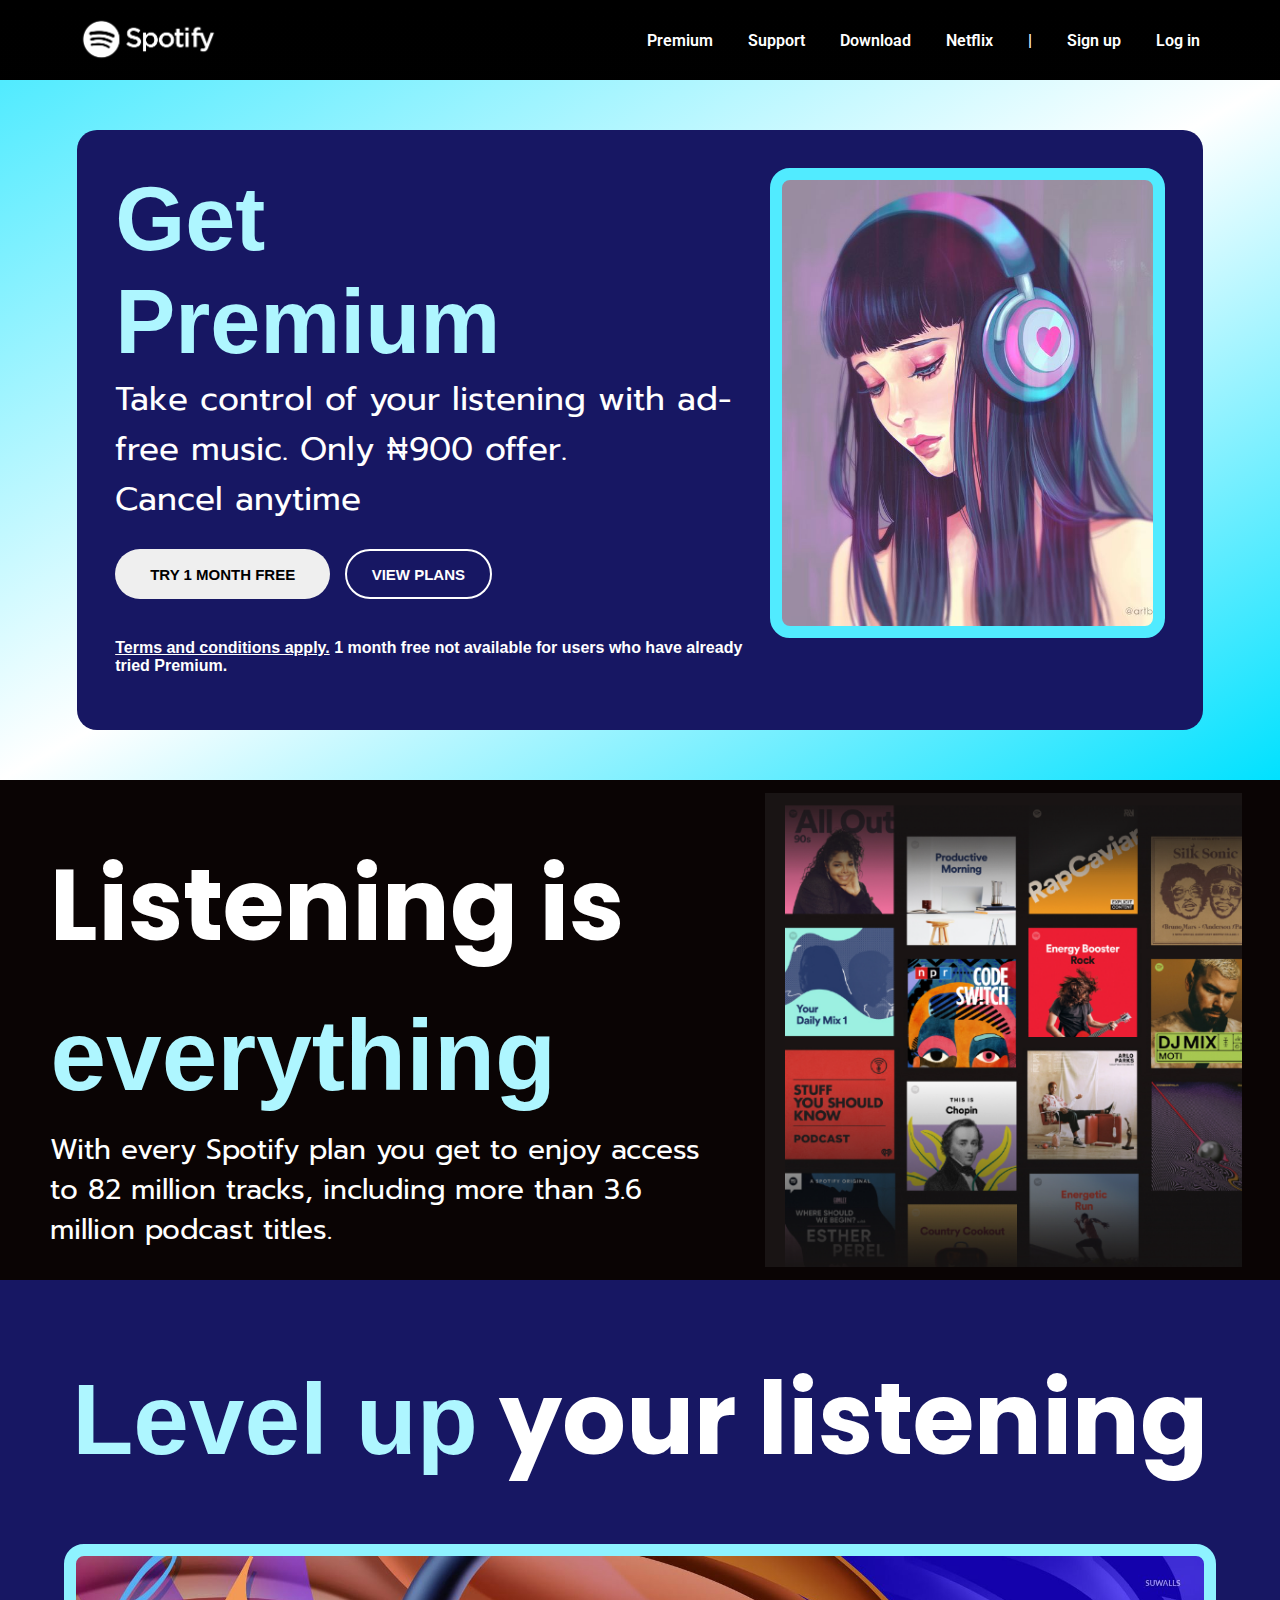
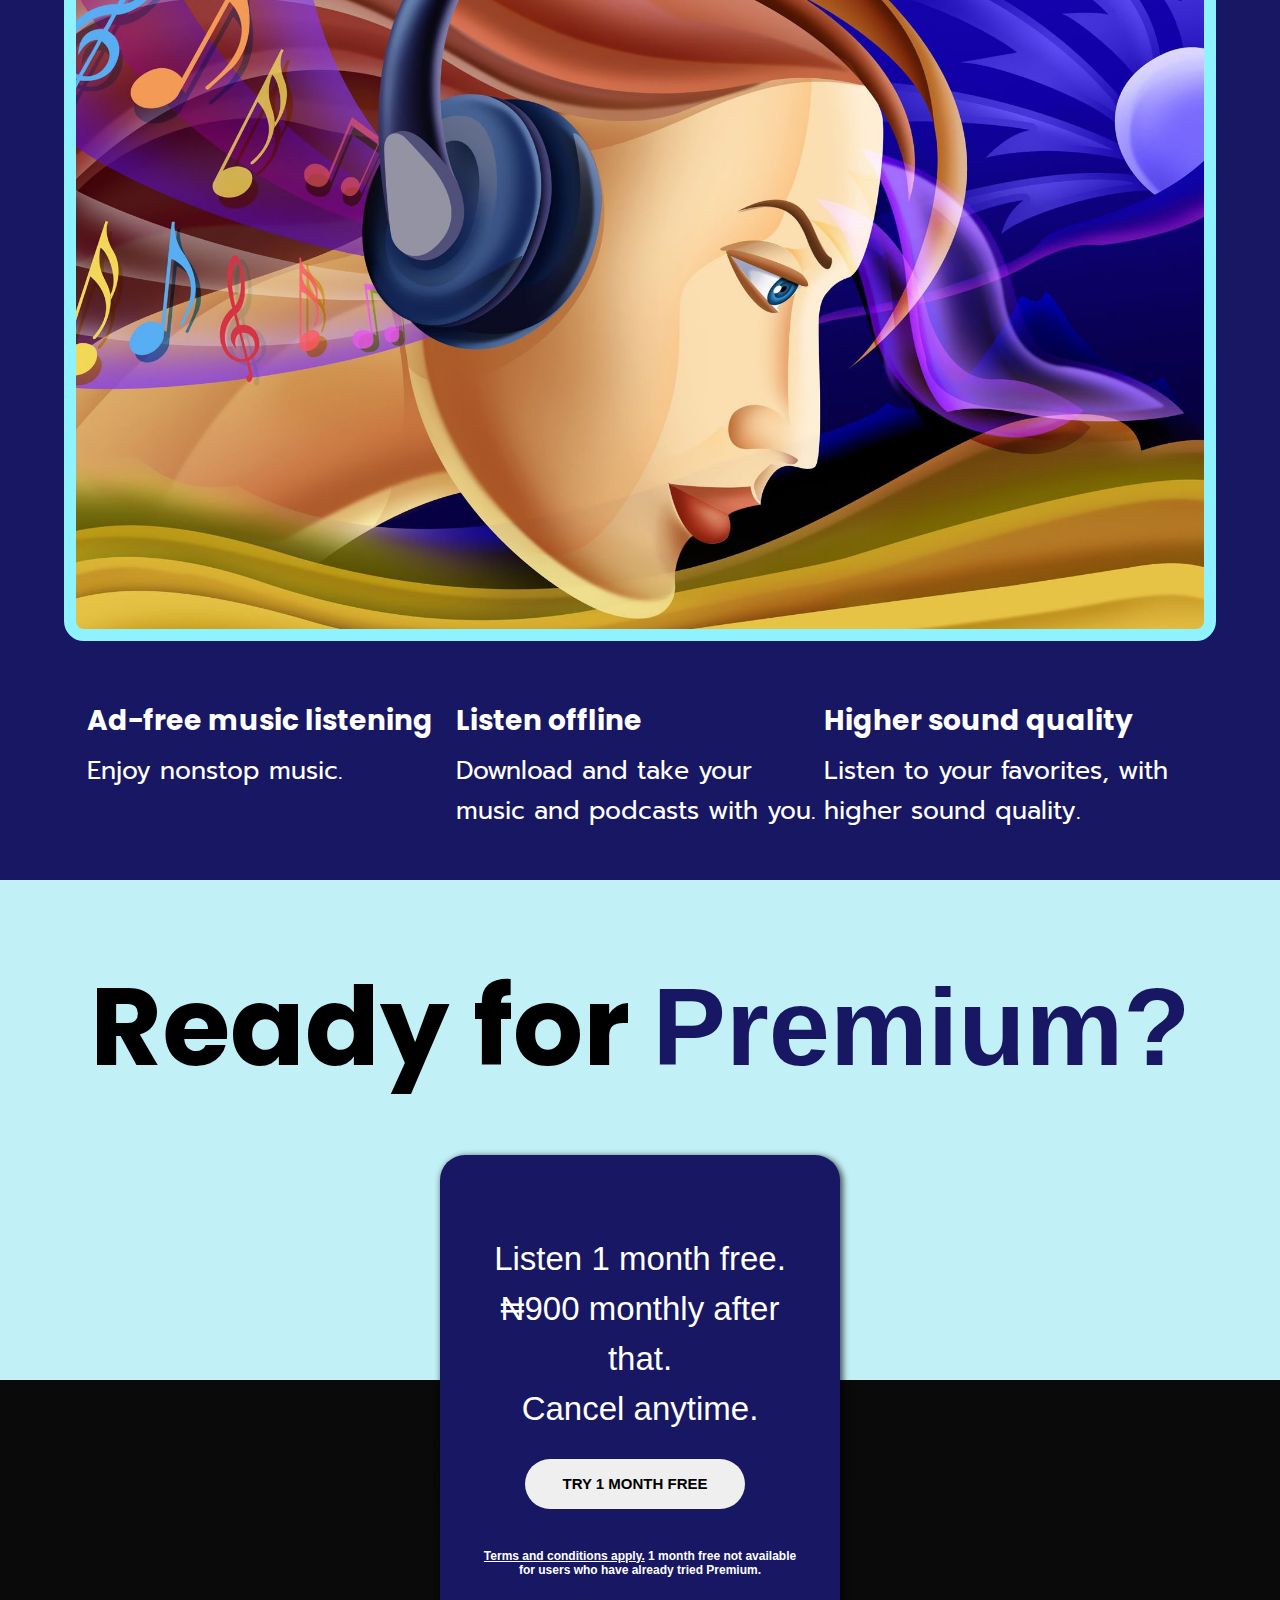
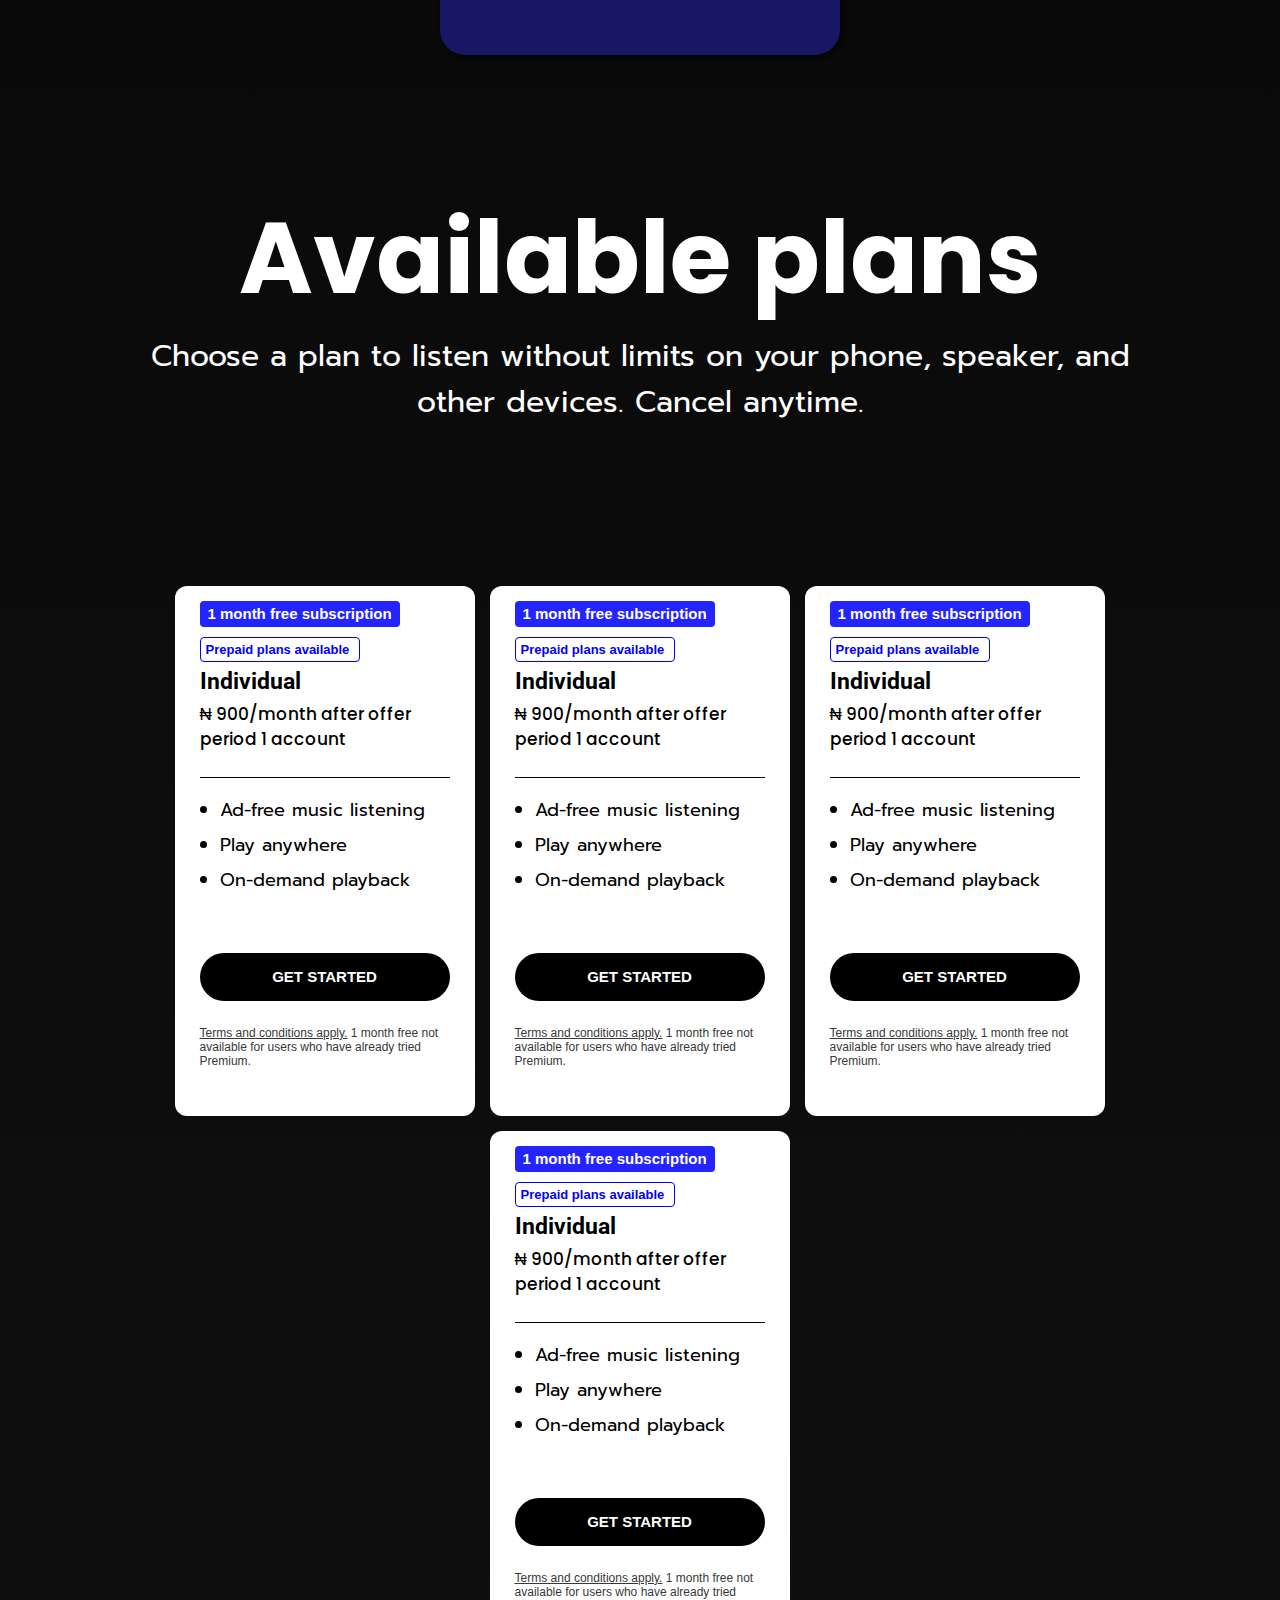
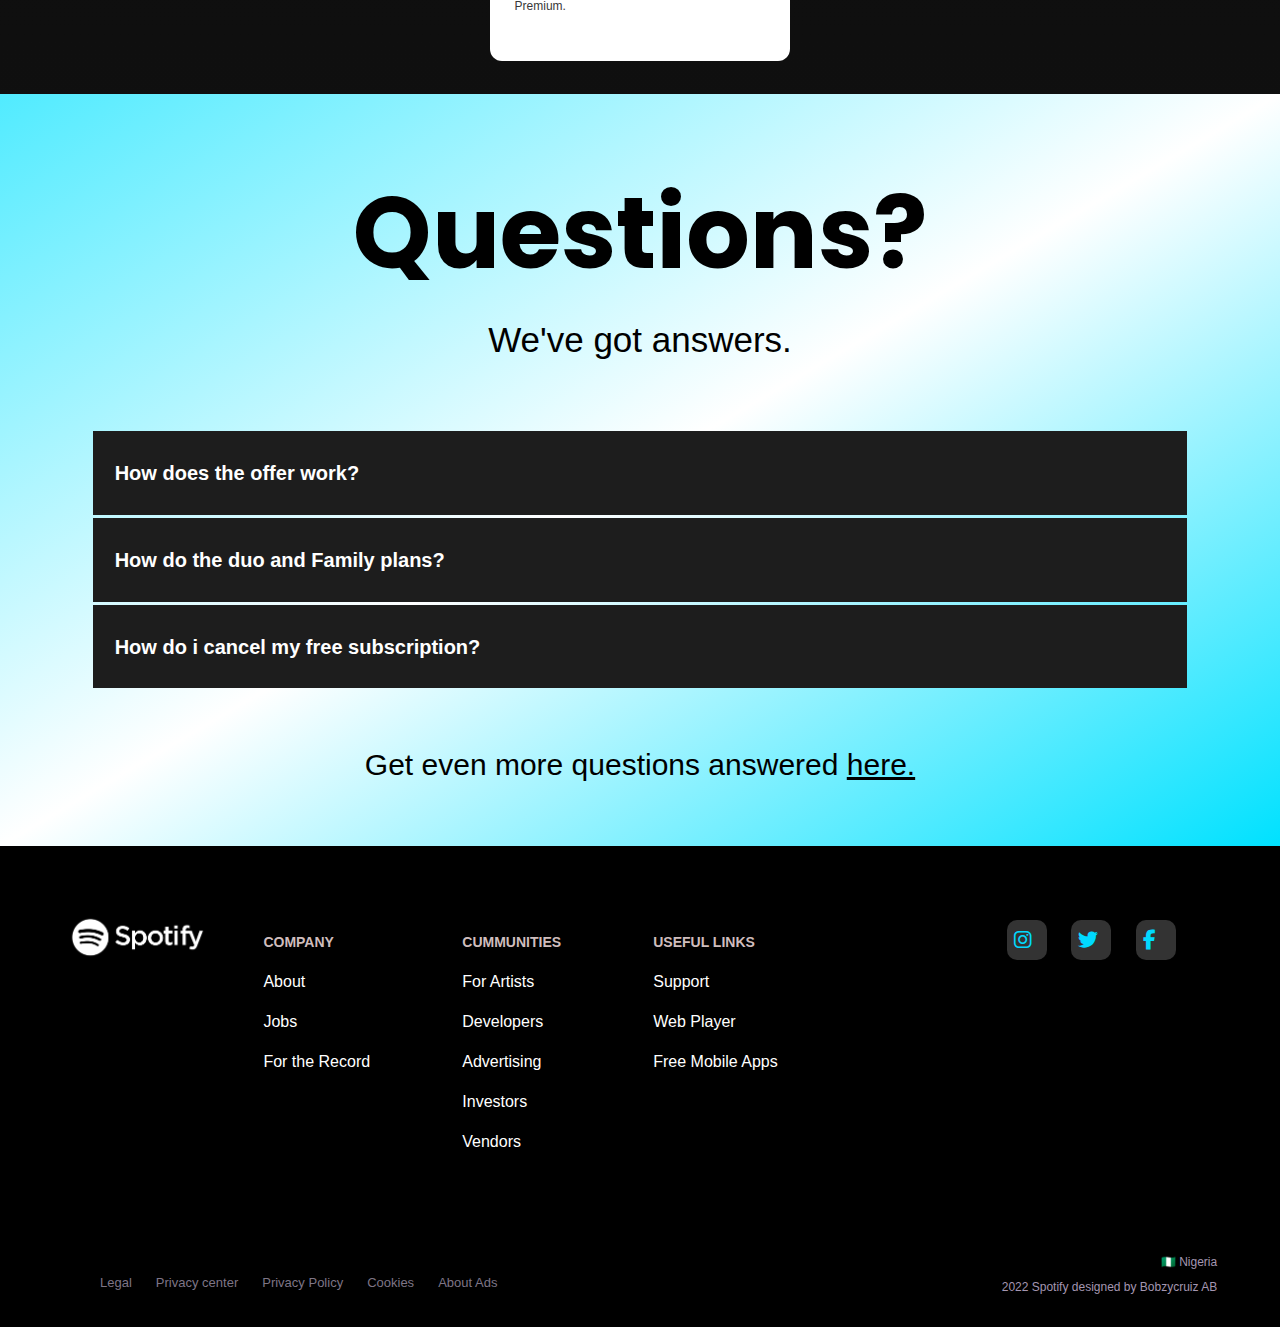
<file: index.html>
<!DOCTYPE html>
<html lang="en">
<head>
    <link rel="stylesheet" href="css/style.css">
    <link rel="preconnect" href="https://fonts.gstatic.com" crossorigin>
    <link href="https://fonts.googleapis.com/css2?family=Prompt:wght@200;300;400;500&display=swap" rel="stylesheet">
    <link href="https://fonts.googleapis.com/css2?family=Roboto:wght@300;400;500;700&display=swap" rel="stylesheet">
    <link href="https://fonts.googleapis.com/css2?family=Inter+Tight:ital,wght@0,300;0,400;0,500;0,600;0,700;0,800;1,400&display=swap" rel="stylesheet">
    <link href="https://fonts.googleapis.com/css2?family=Poppins:ital,wght@0,200;0,500;0,600;1,300;1,400&display=swap" rel="stylesheet">
    <link
    rel="stylesheet"
    href="https://cdnjs.cloudflare.com/ajax/libs/font-awesome/6.2.0/css/all.min.css"
  />
    <meta charset="UTF-8">
    <meta http-equiv="X-UA-Compatible" content="IE=edge">
    <meta name="viewport" content="width=device-width, initial-scale=1.0">
    <title>spotify</title>
</head>
<body>
    <div class="wrapper">
    <nav>
        <h1>Sportify</h1>
        <input type="checkbox" id="show-menu" />
        <label for="show-menu" class="menu-icon"
          ><i class="fas fa-bars"></i
        ></label>
        <div class="content">
    <ul class="links">
        <li><a href="index.html">Premium</a></li>
        <li><a href="#">Support</a></li>
        <li><a href="#">Download</a></li>
        <li><a href="index2.html">Netflix</a></li>
        <li><a href="#">|</a></li>
        <li><a href="#" class="specli">Sign up</a></li>
        <li><a href="html/login.html" class="specli">Log in</a></li>
    </ul>
</div>
    </nav>
    </div>
    <div class="section">
        <div class="section_box">
        <div class="section_box_1">
            <h1>Get Premium</h1>
            <p class="paratext_1">Take control of your listening with ad-free music. Only ₦900 offer.</p>
            <p class="paratext_1">Cancel anytime</p>  
            <button class="try1"><a href="#">TRY 1 MONTH FREE</a></button>      
            <button class="plans"><a href="#">VIEW PLANS</a></button> 
            <p class="box-foot"><span class="underline">Terms and conditions apply.</span> 1 month free not available for users who have already tried Premium.</p>   
    </div>
    <div class="section_box_2"></div>
    </div>
    </div>
    <div class="section_2">
        <div class="box_1">
        <h1>Listening is <span>everything</span></h1>
        <p> With every Spotify plan you get to enjoy access to 82 million tracks, including more than 3.6 million podcast titles.</p>
    </div>
    <div class="box_2">

    </div>
    </div>
    <div class="section_3">
    <h1><span>Level up</span> your listening</h1>
    <div class="sec_3_box">

    </div>
    <div class="foot_section">

        <div class="flex_container">
        <h2 class="header">Ad-free music listening</h2>
        <p class="paratext">Enjoy nonstop music.</p>
    </div>

    <div class="flex_container">
        <h2 class="header">Listen offline</h2>
        <p class="paratext">Download and take your music and podcasts with you.</p>
    </div>

    <div class="flex_container">
    <h2 class="header">Higher sound quality</h2>
    <p class="paratext">Listen to your favorites, with higher sound quality.</p>
</div>
    </div>
</div>
<div class="section_4">
    <div class="sec_4a"><h1>Ready for <span>Premium?</span></h1></div>
    <div class="centered_box">
        <p class="paratext">Listen 1 month free. ₦900 monthly after that. <br>Cancel anytime.</p>
        <button class="try1"><a href="#">TRY 1 MONTH FREE</a></button>
        <p class="box-foot"><span class="underline">Terms and conditions apply.</span> 1 month free not available for users who have already tried Premium.</p>   
    </div>
</div>

<div class="section_5">
    <div class="mid_content">
    <h1>Available plans</h1>
    <p>Choose a plan to listen without limits on your phone, speaker, and other devices. Cancel anytime.</p>
</div>
</div>
<div class="flexcontainers">
    <div class="container">
        <h2 class="header">1 month free subscription</h2>
        <h3 class="header2">Prepaid plans available</h3>
        <h1 class="title">Individual</h1>
        <p class="paratext"> ₦ 900/month after offer period 1 account</p>
        <ul class="description">
            <li>Ad-free music listening</li>
            <li>Play anywhere</li>
            <li>On-demand playback</li>
        </ul>
        <button class="get_started">
            <a href="#">GET STARTED</a>
        </button>
        <p class="box-foot"><span class="underline">Terms and conditions apply.</span> 1 month free not available for users who have already tried Premium.</p>
    </div>

    <div class="container">
        <h2 class="header">1 month free subscription</h2>
        <h3 class="header2">Prepaid plans available</h3>
        <h1 class="title">Individual</h1>
        <p class="paratext"> ₦ 900/month after offer period 1 account</p>
        <ul class="description">
            <li>Ad-free music listening</li>
            <li>Play anywhere</li>
            <li>On-demand playback</li>
        </ul>
        <button class="get_started">
            <a href="#">GET STARTED</a>
        </button>
        <p class="box-foot"><span class="underline">Terms and conditions apply.</span> 1 month free not available for users who have already tried Premium.</p>
    </div>

    <div class="container">
        <h2 class="header">1 month free subscription</h2>
        <h3 class="header2">Prepaid plans available</h3>
        <h1 class="title">Individual</h1>
        <p class="paratext"> ₦ 900/month after offer period 1 account</p>
        <ul class="description">
            <li>Ad-free music listening</li>
            <li>Play anywhere</li>
            <li>On-demand playback</li>
        </ul>
        <button class="get_started">
            <a href="#">GET STARTED</a>
        </button>
        <p class="box-foot"><span class="underline">Terms and conditions apply.</span> 1 month free not available for users who have already tried Premium.</p>
    </div>

    <div class="container">
        <h2 class="header">1 month free subscription</h2>
        <h3 class="header2">Prepaid plans available</h3>
        <h1 class="title">Individual</h1>
        <p class="paratext"> ₦ 900/month after offer period 1 account</p>
        <ul class="description">
            <li>Ad-free music listening</li>
            <li>Play anywhere</li>
            <li>On-demand playback</li>
        </ul>
        <button class="get_started">
            <a href="#">GET STARTED</a>
        </button>
        <p class="box-foot"><span class="underline">Terms and conditions apply.</span> 1 month free not available for users who have already tried Premium.</p>
    </div>
</div>

<div class="qsec">
    <h1>Questions?</h1>
    <p class="paratext">We've got answers.</p>
    <div class="dropdown_foot_section">
        <ul>
            <li>How does the offer work?</li>
            <li>How do the duo and Family plans?</li>
            <li>How do i cancel my free subscription?</li>
        </ul>
        <p class="foot_text">Get even more questions answered <span><a href="#">here.</a></span></p>
    </div>
</div>
<div class="outro">
    <h1>Sportify</h1>

    <ul>
        <li class="subtitle">COMPANY</li>
        <li>About</li>
        <li>Jobs</li>
        <li>For the Record</li>
    </ul>

    <ul>
        <li class="subtitle">CUMMUNITIES</li>
        <li>For Artists</li>
        <li>Developers</li>
        <li>Advertising</li>
        <li>Investors</li>
        <li>Vendors</li>
    </ul>

    <ul>
        <li class="subtitle">USEFUL LINKS</li>
        <li>Support</li>
        <li>Web Player</li>
        <li>Free Mobile Apps</li>
    </ul>
    <div class="icons">
        <a href="#" class="btn"> <i class="fab fa-instagram"></i></a>
        <a href="#" class="btn"><i class="fab fa-twitter"></i></a>
        <a href="#" class="btn"><i class="fab fa-facebook-f"></i></a>
    </div>
</div>
<div class="footer">
    <ul>
        <li>Legal</li>
        <li>Privacy center</li>
        <li>Privacy Policy</li>
        <li>Cookies</li>
        <li>About Ads</li>
    </ul>

    <div class="left_footer">
        <p>🇳🇬️ Nigeria</p>
        <p>2022 Spotify designed by Bobzycruiz AB</p>
    </div>
</div>
</body>
</html>
</file>
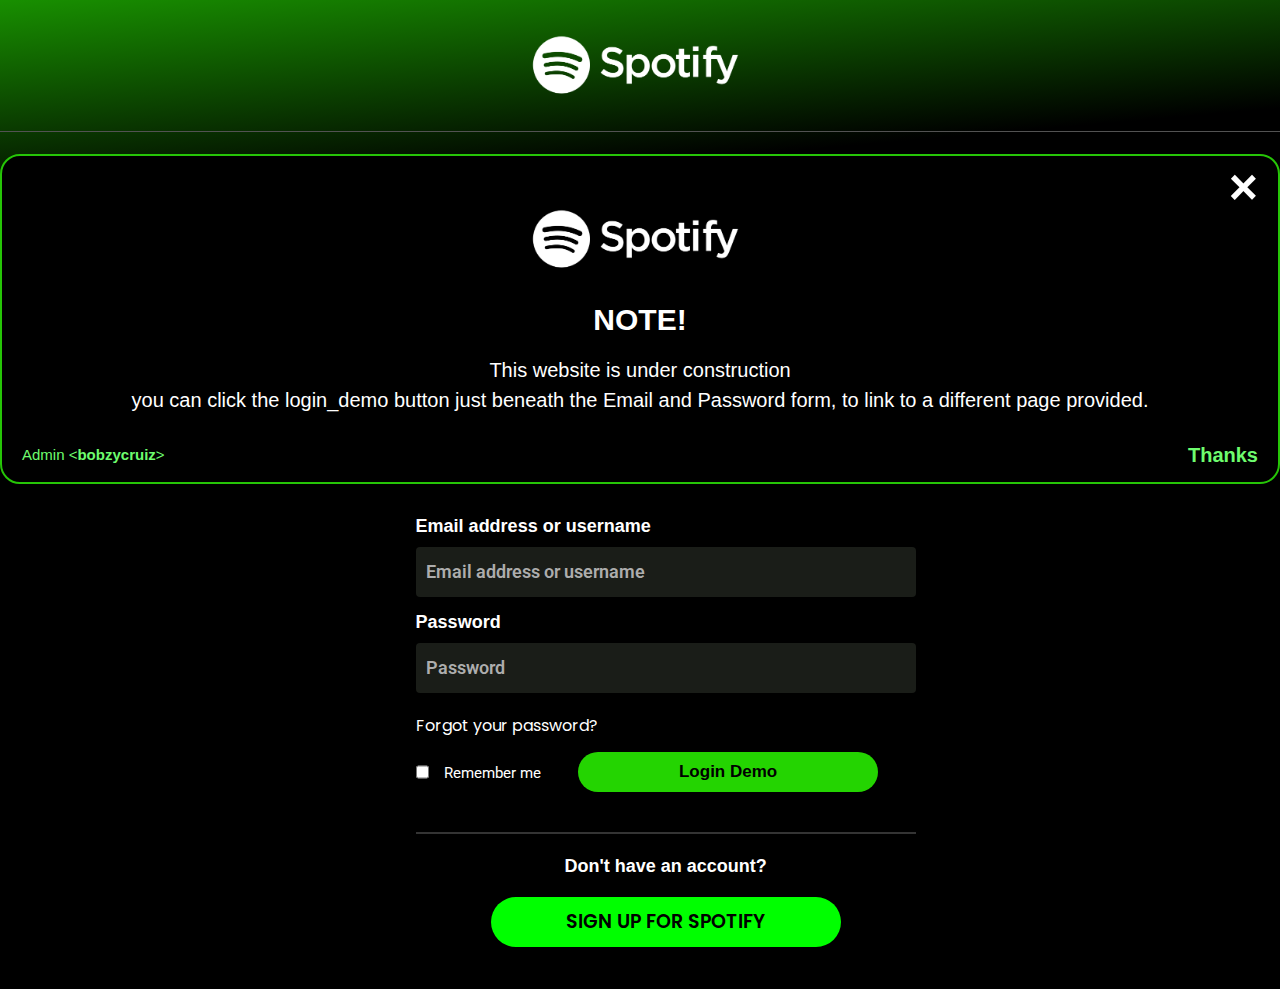
<file: html/login.html>
<!DOCTYPE html>
<html lang="en">
<head>
    <link rel="stylesheet" href="../css/login.css">
    <link
    rel="stylesheet"
    href="https://cdnjs.cloudflare.com/ajax/libs/font-awesome/6.2.0/css/all.min.css"
  />
    <link href="https://fonts.googleapis.com/css2?family=Prompt:wght@200;300;400;500&display=swap" rel="stylesheet">
    <link href="https://fonts.googleapis.com/css2?family=Roboto:wght@300;400;500;700&display=swap" rel="stylesheet">
    <link href="https://fonts.googleapis.com/css2?family=Poppins:ital,wght@0,200;0,500;0,600;1,300;1,400&display=swap" rel="stylesheet">
    <meta charset="UTF-8">
    <meta http-equiv="X-UA-Compatible" content="IE=edge">
    <meta name="viewport" content="width=device-width, initial-scale=1.0">
    <title>Spotify login</title>
</head>
<body>
    <div class="alert">
        <span class="closebtn" onclick="this.parentElement.style.display='none';">&times;</span>
        <h1>Note</h1>
        <h2>NOTE!</h2>
        <p>This website is under construction <br>you can click the login_demo button just beneath the Email and Password form, to link to a different page provided.</p>
        <p class="thanks">Thanks</p>
        <p class="admin">Admin &#60;<span>bobzycruiz</span>&gt; </p>
    </div>

    <div class="header">
    <h1>Spotify</h1>
</div>
<div class="login_section">
    <h4>To continue, log in to Spotify.</h4>
    <button class="fb">
        <a href="#"><i class="fab fa-facebook-f"> </i>CONTINUE WITH FACEBOOK</a>
    </button>

    <button class="insta">
        <a href="#"><i class="fab fa-instagram"></i> CONTINUE WITH INSTAGRAM</a>
    </button>

    <button class="git">
        <a href="#"><i class="fab fa-github"></i> CONTINUE WITH GITHUB</a>
    </button>

    <h4 class="or">OR</h4>
</div>

<div class="details">
    <form action="">
        <h4>Email address or username</h4>
        <input type="text" id="email" placeholder="Email address or username" />
        </form>

    <form action="">
        <h4>Password</h4>
        <input type="text" id="email" placeholder="Password" />
        </form>

        <p class="forgot_pass">Forgot your password?</p>  

    <div class="form_foot">
        <input type="checkbox" id="remember">
        <label for="remember"><p>Remember me</p></label>
        <button><a href="app_play.html">Login Demo</a></button>
    </div>
    <div class="sign_up">
        <h4>Don't have an account?</h4>
        <button><a href="#">SIGN UP FOR SPOTIFY</a></button>
    </div>
</div>


    
</body>
</html>
</file>
<file: css/style.css>
/*font-family: 'Inter Tight', sans-serif;
font-family: 'Roboto', sans-serif;
font-family: 'Poppins', sans-serif;
font-family: 'Prompt', sans-serif;*/
*{
    padding: 0;
    margin: 0;
    box-sizing: border-box;
    font-family: 'Source Sans Pro', sans-serif;
}
body{
    background:linear-gradient(to bottom, rgb(0,0,0), rgb(19, 19, 19));
    overflow-y: auto;
    color: white;
    position: relative;
}
a{
    text-decoration: none;
}
nav{
    /* padding-top:20px; */
    height: 80px;
    max-width: calc(100% - 150px);
    margin: 0 auto;
    display:flex;
    justify-content: space-between;
    align-items: center;
   /* border: 1px solid white; */
}

nav h1{
    font-size: 50px;
    color: white;
    background: url(../images/sportifyimg.png);
    background-size: cover;
    background-position: center;
    height: 42pt;
    width: 115pt;
    text-indent: -9999px;
}

nav .links{
    display: flex;
}
nav ul li{
    list-style: none;
    margin-right: 5px;
}
nav ul li a{
    font-size: 16px;
    color: white;
    font-family:sans-serif;
    margin-left: 30px;
    font-weight: 600;
    font-family: 'Roboto', sans-serif;
}
nav ul li a:hover {
    transition: all 300ms ease-in-out;
    color: rgb(1, 177, 1);
}

nav input[type="checkbox"] {
    display: none;
}
nav label{
    display: none;
}
.section{
    height: 700px;
    max-width:100% ;
    background:linear-gradient(to bottom right, rgb(81, 235, 255), rgb(255,255,255), rgb(0, 225, 255));
    display: flex;
}
.section_box{
    position: relative;
    height: 600px;
    width: 88%;
    background-color: rgb(23, 23, 99);
    margin: auto;
    padding: 3%;
    align-self: center;
    border-radius:20px;
    display: flex;
}
.section_box_1 h1{
    font-size: 90px;
    width: 60%;
    color: rgb(174, 246, 255);
}

.section_box_1 p.paratext_1{
    font-family: 'Prompt' , sans-serif;
    font-size: 33px;
    line-height: 50px;
}
.section_box_1 button{
    align-content: center;
    margin-top: 25px;
    margin-right: 10px;
    display:inline;
    height: 50px;
    border-radius: 100px;
    outline: none;
}
.section_box_1 button:hover{
    transform: scale(1.05);
}
.section_box_1 button.plans:hover{
    background:rgb(18, 18, 78);
}
.section_box_1 button a{
    font-size: 15px;
    font-weight: 600;
    color: black;
}
.section_box_1 button.try1{
    border: none;
    padding:0 35px;
}
.section_box_1 button.plans{
    border: 2px solid white;
    padding:0 25px;
    background: rgb(23, 23, 99);
}
.section_box_1 button.plans a{
    color: white;
}
.section_box_1 p.box-foot{
    font-weight: 600;
    margin-top: 40px;
}
span.underline{
    text-decoration: underline;
}


.section_box_2{
    height: 470px;
    width: 60%;
    background: url(../images/box1.jpg);
    background-size: cover;
    border: 12px solid rgb(81, 235, 255);
    border-radius: 20px;
}
.section_2{
    position: relative;
    height: 500px;
    width: 100%;
    padding: 1%;
    background-color: rgb(10, 4, 4);

    display: flex;
}
.box_1{
    width: 60%;
    padding: 3%;
}
.box_1 h1{
    font-size: 100px;
    font-family: 'Poppins', sans-serif;
}
.box_1 p{
    font-size: 28px;
    line-height: 40px;
    font-family: 'Prompt', sans-serif;
}
.box_1 h1 span{
    color: rgb(174, 246, 255);
}
.box_2{
    height:100%;
    width: 38%;
    background: url(../images/sportifysec2img.png);
    background-repeat: no-repeat;
    background-size: cover;
}
.section_3{
    height: 1200px;
    width: 100%;
    background: rgb(23, 23, 99);
    padding: 5%;
}
.section_3 h1{
    font-size: 100px;
    text-align: center;
    margin: 0 auto;
    font-family: 'Poppins', sans-serif;
}
.section_3 h1 span{
    color: rgb(174, 246, 255);
}
.section_3 .sec_3_box{
    height:65%;
    width:100%;
    margin: 50px auto;
    background: url(../images/box2.jpg);
    background-repeat: no-repeat;
    background-size: cover;
    border: 12px solid rgb(142, 242, 255);
    border-radius: 20px;
}
.foot_section{
    display: flex;
    align-items: flex-center;
    justify-content: space-around;
    margin: 50px auto;
    padding: 0 2%;
}
.foot_section .flex_container{
    height: 100px;
    width: 400px;
    margin:auto;
}
.foot_section .header{
    font-size: 28px;
    line-height: 60px;
    font-family: 'poppins', sans-serif;
}
.foot_section .paratext{
    font-size: 25px;
    line-height:40px;
    font-family: 'Prompt', sans-serif;
}
.sec_4a{
    height: 500px;
    width: 100%;
    padding: 5%;
    text-align: center;
    background: rgb(194, 240, 247);

    position: relative;
}
.sec_4a h1{
    font-size: 110px;
    color: rgb(0, 0, 0);
    font-family: 'Poppins', sans-serif;
}
.sec_4a h1 span{
color: rgb(23, 23, 99);
}
.centered_box{
    height: 500px;
    width: 400px;
    background-color: rgb(23, 23, 99);
    margin: auto;
    display: flex;
    flex-flow: column;
    text-align: center;
    justify-content: center;
    padding: 3%;
    border-radius: 25px;
    margin-top: -225px;
    box-shadow: 2px 2px 6px 1px rgba(0, 0, 0, 0.658);


    position: sticky;
}





.centered_box p.paratext{
    font-size: 33px;
    line-height: 50px;
}
.centered_box button{
    align-content: center;
    margin-top: 25px;
    margin-right: 10px;
    display:inline;
    height: 50px;
    width: 220px;
    border-radius: 100px;
    outline: none;
    align-self: center;
}
.centered_box button:hover{
    transform: scale(1.05);
}
.centered_box button a{
    font-size: 15px;
    font-weight: 600;
    color: black;
}
.centered_box button.try1{
    border: none;
    padding:0 35px;
}
.centered_box p.box-foot{
    font-size: 12px;
    font-weight: 600;
    margin-top: 40px;
}
span.underline{
    text-decoration: underline;
}

.section_5 .mid_content{
    width: 100%;
    text-align: center;
    padding: 10%;
}
.section_5 .mid_content h1{
    font-size: 100px;
    font-family: 'Poppins', sans-serif;
}
.section_5 .mid_content p{
    font-size: 30px;
    font-family: 'Prompt', sans-serif;
}
.flexcontainers{
    display: flex;
    flex-wrap: wrap;
    flex-direction:row;
    justify-content: center;

    padding: 2%;

}
.flexcontainers .container{
    height: 530px;
    width: 300px;
    padding: 2%;
    background-color: white;
    border-radius: 12px;
    border: none;
    color: black;
    margin:7.5px;
}
.flexcontainers .container h2{
    font-size: 15px;
    margin-top:-10px;
    color: white;
    background: rgb(36, 36, 255);
    padding:3px;
    line-height:20px;
    width: 200px;
    text-align: center;
    border-radius: 4px;
    border: none;
}
.flexcontainers .container h3{
    font-size: 13px;
    color: blue;
    line-height: 13px;
    width: 160px;
    margin-top:10px;
    padding:5px;
    border:1.1px solid blue;
    border-radius: 4px;
}
.flexcontainers .container h1{
    font-size: 23px;
    line-height: 40px;
    font-family: 'Roboto', sans-serif;
}
.flexcontainers .container p.paratext{
    font-size: 17px;
    font-weight: 500;
    font-family: 'Poppins', sans-serif;
    line-height: 25px;
    padding-bottom: 25px;

    border-bottom: 1px solid black;
}
.flexcontainers .container ul{
  margin: 15px 20px;
}
.flexcontainers .container ul li{
    font-family: 'Prompt', sans-serif;
    font-size: 18px;
    line-height: 35px;
}
.flexcontainers .container button{
    display:inline-block;
    height: 48px;
    width: 250px;
    margin: 40px auto;
    border-radius: 100px;
    outline: none;
    background: black;

    border: none;
}
.flexcontainers .container button:hover {
    transform: scale(1.1);
    transition: 200ms ease-in-out;
}
.flexcontainers .container button a{
    color: white;
    font-size: 15px;
    font-weight:bold;
}
.flexcontainers .container p.box-foot{
    font-size: 12px;
    color: rgb(56, 56, 56);
    margin-top:-15px;
}
.qsec{
    padding: 5%;
    background:linear-gradient(to bottom right, rgb(81, 235, 255), rgb(255,255,255), rgb(0, 225, 255));
}
.qsec h1{
    font-size: 100px;
    font-family: 'Poppins', sans-serif;
    text-align: center;
    color: black;
}
.qsec p.paratext{
    color: black;
    text-align: center;
    font-size: 35px;
    padding:1%;
}
.dropdown_foot_section ul{
    margin: 60px auto;
    list-style: none;
    cursor: pointer;
    width: 95%;
}
.dropdown_foot_section ul li{
    font-size: 20px;
    font-weight: bold;
    padding: 2%;
    margin-top: 3px;
    line-height: 40px;
    background: rgb(29, 29, 29);
}
.dropdown_foot_section ul li:hover{
    background: rgb(37, 37, 37);
}
.dropdown_foot_section ul li:hover{
    text-decoration: 1px solid underline;
}
.dropdown_foot_section .foot_text{
    text-align: center;
    color: black;
    font-size: 30px;
}
.dropdown_foot_section .foot_text span a{
    text-decoration:underline;
    color: black;
}
.outro{
    padding: 5%;
    background: rgb(0, 0, 0);

    display: flex;
    flex-wrap: wrap;
}
.outro h1{
    font-size: 50px;
    color: white;
    background: url(../images/sportifyimg.png);
    background-size: cover;
    background-position: center;
    height: 42pt;
    width: 115pt;
    text-indent: -9999px;
}
.outro ul{
    padding:1% 4%;
    list-style: none;
}
.outro ul li{
    line-height: 40px;
    font-size: 16px;
}
.outro ul li:hover {
    color: rgb(0, 217, 255);
    transition: 300ms ease-in-out;
}
.outro ul li.subtitle{
    font-weight: bold;
    font-size: 14px;
    color: rgb(207, 189, 189);
}
.outro .icons{
    padding-left: 15%;
}
.outro .icons .btn{
    display: inline-block;
    width: 40px;
    height: 40px;

    background: rgb(51, 51, 51);
    box-shadow: 0 5px 15px -5px rgb(0, 0, 0);
    margin:10px;
    border-radius: 10px;
    overflow: hidden;
    position: relative;
    color: rgb(0, 217, 255);
}
.icons .btn i {
    position: relative;
    z-index: 4;
    line-height: 40px;
    font-size: 20px;
    padding-left: 7px;
    transition: 300ms ease-in-out;
}
.outro .icons .btn::before {
    content: "";
    position: absolute;
    width: 120%;
    height: 120%;
    background: linear-gradient(#048eff, #123866 );
    transform: rotate(45deg);
    left: -110%;
    top:90%;
}
.outro .icons .btn:hover{
    color: bisque;
    transform: scale(1.2);
}
.outro .icons .btn:hover::before {
    animation: onHover 0.7s 1;
    left: -10%;
    top: -10%;
}
.footer{
    display: flex;
    background: rgb(0, 0, 0);
    padding: 1%;
    justify-content: space-between;
}
.footer ul{
display: flex;
list-style: none;
padding: 1% 6%;
}
.footer ul li{
    font-size: 13px;
    padding: 12px;
    color: rgb(126, 117, 134);
}
.left_footer p{
    text-align: right;
    font-size: 12px;
    padding-right:50px;

    line-height: 25px;
    color: rgb(164, 150, 177);
}
.footer ul li:hover{
    color: #02489e;
    transition: 300ms ease-in-out;
}





@keyframes onHover {
    0%{
        left:-110%;
        top: 90%;
    }
    50%{
        left: 10%;
        top: -30%;
    }
    100%{
        top: -10%;
        left: -10%;
    }
}

@media only screen and (max-width:900px){
    nav{
        max-width: calc(100% - 70px);
    }
    nav .links {
        display: none;
    }
    nav label{
        display: block;
        margin-left: 70%;
    }
    nav #show-menu:checked ~ label.menu-icon i::before{
        content: "\f00d";
    }
    .wrapper nav .content .links{
        display: block;
        position: fixed;
        background: rgb(21, 21, 21);
        height: 100%;
        width: 100%;
        top: 80px;
        right:-100%;
        margin-left: 0;
        max-width: 350px;
        overflow-y: auto;
        z-index: 1;
        transition: 300ms ease;
        padding-left: 30px;
    }
    .wrapper nav #show-menu:checked ~ .content .links{
        right: 0;
        box-shadow: 0 0 0 100vw rgba(0,0,0,.2);
    }
    nav .links li a{
        font-size: 22px;
        line-height: 50px;
    }
    nav .links li a.specli{
        background: rgb(7, 7, 7);
        padding: 12px 40px;
        line-height: 60px;
        border-radius: 30px;
        margin: auto;
    }
    nav .links li a.specli:hover{
        background: rgb(0, 0, 0);
        transition: 200ms all;
    }
    nav h1{
        height: 38pt;
        width: 95pt;
    }
}
@media only screen and (max-width:1020px){
    
    .section_box_1 h1{
        font-size: 70px;
        width: 50%;
        color: rgb(174, 246, 255);
    }
    
    .section_box_1 p.paratext_1{
        font-size: 25px;
        line-height: 40px;
        width: 95%;
    }
    .section_box{
        height: 510px;
    }
    .section_box_2{
        height: 300px;
        border-width: 5px;

    }
    .section_2{
        height:350px;
    }
    .section_2 .box_1 h1{
        font-size: 65px;
        line-height: 75px;
    }
    .section_2 .box_1 p{
        font-size: 25px;
    }
    .section_3{
        height:800px;
    }
    .section_3 h1 {
        font-size: 65px;
    }
    .section_3 .sec_3_box{
        height: 50%;
    }
    .foot_section .flex_container h2{
        font-size: 25px;
        line-height: 35px;
    }
    .foot_section .flex_container p.paratext{
        font-size: 22px;
        line-height: 27px;
    }
    .sec_4a{
        height: 400px;
    }
    .sec_4a h1{
        font-size: 60px;
    }
    .centered_box{
        transform: scale(0.9);
    }
    .section_5 .mid_content h1{
        font-size: 80px;
    }
    .section_5 .mid_content p{
        font-size: 25px;
    }
    .dropdown_foot_section ul li{
        font-size: 18px
    }
    .outro{
        padding: 1%;
        flex-direction: column;
    }
    .dropdown_foot_section p.foot_text{
        font-size: 20px;
    }

}
@media only screen and (max-width: 768px){
    .section_3{
        height: 850px;
    }
    .section_3 .sec_3_box{
        border-width: 5px;
        height: 60%;
        width: 85%;
    }
    .section_3 h1{
        font-size: 50px;
    }
    .foot_section .flex_container{
        width: 200px;
    }
    .foot_section .flex_container h2{
        font-size: 22px;
        line-height: 30px;
    }
    .foot_section .flex_container p.paratext{
        font-size: 20px;
        line-height: 23px;
    }
    .flexcontainers{
        flex-direction: column;
    }
    .flexcontainers .container{
        padding: 3% 2%;
        margin: 10px auto;
        width: 350px;
    }


    .flexcontainers .container h2{
        font-size: 16px;
        padding:5px;
        line-height:20px;
        width: 220px;
    }

    .flexcontainers .container p.paratext{
        font-size: 18px;
        line-height: 28px;
    }
    .flexcontainers .container ul{
      margin: 15px 20px;
    }
    .flexcontainers .container ul li{
        font-family: 'Prompt', sans-serif;
        font-size: 20px;
        line-height: 35px;
    }
    .flexcontainers .container button{
        display:inline-block;
        height: 48px;
        width: 300px;
        margin-left: 10px;
    }

    .flexcontainers .container p.box-foot{
        font-size: 13px;
        margin-top:-5px;
    }
    .wrapper nav h1{
        height: 25pt;
        width:80pt;
    }
}









@media only screen and (max-width: 450px){
    nav{
        max-width: calc(100% - 50px);
    }

    nav label{
        display: block;
        margin-left: 65%;
    }
    

    .section_3{
        height: 250px;
        padding: 2%;
    }

    .section_3 h1{
        font-size: 30px;
    }
    .foot_section .flex_container{
        width:100%;
    }


    
    .foot_section .flex_container h2{
        font-size: 15px;
        line-height: 23px;
    }

    .foot_section .flex_container p.paratext{
        font-size: 13px;
        line-height: 20px;
        width: 80%;
    }
    .sec_4a{
        height: 250px;
    }
    .sec_4a h1{
        font-size: 35px;
    }

    .centered_box {
        transform: scale(.7);
        width: 80%;
        height: 450px;
        margin-top:-220px;
    }

    .flexcontainers .container{
        padding: 5% 2%;
        margin: 8px auto;
        width: 320px;
        transform: scale(0.9);
        margin: 0 auto;
    }





    .flexcontainers .container button{
        display:inline-block;
        height: 48px;
        width: 260px;
        margin-left: 20px;
    }
    .section{
        height: 420px;
    }
    .section_box{
        height: 400px;
    }
    .section_box_2{
        display: none;
    }
    .section_box_1 h1{
        font-size: 40px;
        width: 100%;
        text-align: center;
    }
    .section_box_2 p{
        font-size: 25px;
    }
    .section_box_1 p.paratext_1{
        font-size: 20px;
        line-height: 29px;
    }
    .section_box_1 button{
        align-content: center;
        width: 350px;
    }
    .section_box_1 p.box-foot{
        font-size: 13px;
    }
    .wrapper nav h1{
        height: 30pt;
        width:75pt;
    }
    .box_2{
    display: none;
    }

    .section_3 .sec_3_box{
        display: none;
    }

    .section_2{
        height: 200px;
    }
    .box_1{
        width: 100%;
        padding: 2%;
    }
    .section_2 .box_1 h1{
        font-size: 30px;
        text-align: center;
    }
    .section_2 .box_1 p{
        font-size: 16px;
        line-height: 25px;
    }

    .section_5 .mid_content h1{
        font-size: 50px;
    }
    .section_5 .mid_content p{
        font-size: 16px;
    }
    .qsec h1{
        font-size: 50px;
    }
    .qsec .dropdown_foot_section ul li{
        font-size: 14px;
    }
    .qsec .dropdown_foot_section p.foot_text{
        font-size: 17px;
    }
    .outro ul li{
        font-size: 13px;
    }


    .footer ul li{
        line-height: 3px;
        font-size: 10px;
        padding-left: 0px;
    }
    .left_footer p{
        font-size: 10px;
    }
}

































@media only screen and (max-width: 380px){
    nav{
        max-width: calc(100% - 50px);
    }
    
    .section_3{
        height: 230px;
        padding: 2%;
    }

    .section_3 h1{
        font-size: 30px;
    }
    
    .foot_section .flex_container h2{
        font-size: 13px;
        line-height: 21px;
        width: 100%;
    }

    .foot_section .flex_container p.paratext{
        font-size: 13px;
        line-height: 15px;
        width: 90%;
    }
    .sec_4a{
        height: 220px;
    }
    .sec_4a h1{
        font-size: 30px;
    }

    .centered_box {
        transform: scale(.65);
        width: 80%;
        height: 450px;
        margin-top:-210px;
    }


    
    .section{
        height: 400px;
    }
    .section_box{
        height: 370px;
    }
    .section_box_1 h1{
        font-size: 30px;
        width: 80%;
        text-align: center;
    }
    .section_box_2 p{
        width: 80%;
        font-size: 20px;
    }
    .section_box_1 p.paratext_1{
        font-size: 18px;
        line-height: 25px;
        width: 80%;
    }
    .section_box_1 button{
        align-content: center;
        width: 100%;
    }
    .section_box_1 p.box-foot{
        font-size: 11px;
        margin-top:20px;
    }

    .section_2{
        height: 180px;
    }
        .box_1{
        width: 100%;
        padding: 2%;
    }
/* , aNLNLLRNZNGJ;SFNELKNLRKN */

    .section_5 .mid_content h1{
        font-size: 35px;
        margin: 0;
    }
    .section_5 .mid_content p{
        font-size: 16px;
    }
    .qsec h1{
        font-size: 45px;
    }
    .qsec  p.paratext{
        font-size: 30px;
    }

    .qsec .dropdown_foot_section ul li{
        font-size: 13px;
    }


    .footer ul li{
        line-height: 3px;
        font-size: 10px;
        padding-left: 0px;
    }
    .left_footer p{
        padding: 2px;
        font-size: 10px;
    }
}
/*bobzycruiz*/
</file>
<file: css/login.css>
/*font-family: 'Inter Tight', sans-serif;
font-family: 'Roboto', sans-serif;
font-family: 'Poppins', sans-serif;
font-family: 'Prompt', sans-serif;*/
*{
    padding: 0;
    margin: 0;
    box-sizing: border-box;
    font-family: 'Lucida Sans', 'Lucida Sans Regular', 'Lucida Grande', 'Lucida Sans Unicode', Geneva, Verdana, sans-serif;
}
body{
    background:linear-gradient(175deg, rgb(24, 143, 0), rgb(0, 0, 0),  rgb(0, 0, 0), rgb(0, 0, 0), rgb(0, 0, 0), rgb(0, 0, 0));
    overflow-y: auto;
    color: white;
    position: sticky;
}
.header{
    border-bottom: 1px solid rgb(82, 82, 82);
}
h1{
    font-size: 50px;
    color: white;
    background: url(../images/sportifyimg.png);
    background-size: cover;
    background-position: center;
    height: 60pt;
    width: 180pt;
    text-indent: -9999px;
    margin: 2% auto;
}
.login_section{
    margin:auto;
    padding: 4%;
}
.login_section h4{
    text-align: center;
    font-family: 'Prompt', sans-serif;
}
.login_section h4.or{
    font-size:14px;
    width: 500px;
    margin: 0 auto;
    border-bottom: 2px solid rgba(153, 153, 153, .3);
    line-height: 40px;
}
.login_section button{
    display: block;
    width: 300px;
    margin: 10px auto;
    padding: 1%;
    background-color: white;
    border-radius: 100px;
    border: none;
}
.login_section button a{
    text-decoration: none;
    font-size: 16px;
    font-weight: bold;
    text-align: center;
    line-height: 30px;
    color: rgb(202, 202, 202);
    font-family: 'Poppins', sans-serif;
}
.login_section button a:hover{
    text-decoration: 1px underline white;
    transition: 200ms ease-in-out;
}
.login_section button a i{
    font-size: 19px;
    padding-right:10px;
}
.login_section button.fb{
    background: rgba(18, 0, 121, 0.603);
}
.login_section button.fb:hover{
    outline: 2px solid white;
    transform: scale(1.1);
    transition: 200ms all ease-in-out;
}
.login_section button.insta{
    background: linear-gradient(to bottom, rgba(255, 0, 0, 0.726), rgba(0, 0, 175, 0.753));
}
.login_section button.insta:hover{
    outline: 2px solid white;
    transform: scale(1.1);
    transition: 200ms all ease-in-out;
}
.login_section button.git{
    background: rgba(44, 1, 37, 0.719);
}
.login_section button.git:hover{
    outline: 2px solid white;
    transform: scale(1.1);
    transition: 200ms all ease-in-out;
}
.details{
    width: 500px;
    /* border: 1px solid white; */
    padding:0 2%;
    margin: auto;
}
.details form{
    display: block;
    flex-direction: column;
    margin: auto;
}
.details form h4{
    font-size: 18px;
    margin-top: 15px;
}
.details .form_foot{
    padding-top: 3%;
    display: inline-flex;
    width: 500px;
    border-bottom: 2px solid rgba(173, 173, 173, .3);
    padding-bottom: 40px;
}
.details .form_foot p{
    margin-left: 15px;
    font-size: 15px;
    padding-top: 12px;
    cursor: pointer;
    font-family: 'Roboto', sans-serif;
}
.details .form_foot button{
    /* padding: 0 20%; */
    width: 300px;
    max-width: 100%;
    height: 40px;
    border-radius: 20px;
    border: none;
    background-color: rgb(36, 212, 1);
    margin: 0 auto;
}
.details .form_foot button:hover{
    transform: scale(1.1);
    outline: 2px solid white;
    background-color: rgb(62, 255, 23);
}
.details .form_foot button a{
    font-size: 17px;
    color: black;
    text-decoration: none;
    font-weight: bold;
    text-align: center;
    line-height: 35px;
}
.details .form_foot input[type='checkbox'] {
    accent-color: rgb(36, 212, 1);
    outline: none;
    cursor: pointer;
}
.details form input{
    width: 500px;
    height: 50px;
    padding: 10px;
    outline: none;
    border: none;
    border-radius: 4px;
    margin-top: 10px;
    background-color: rgb(26, 29, 24);
}
.details form input[type="text"]{
    font-size: 18px;
    color:rgb(255, 255, 255);
    font-family:'Source Sans Pro', sans-serif;

}
.details form input::placeholder{
    font-size: 18px;
    font-weight: 600;
    color: rgb(173, 173, 173);
    font-family: 'Roboto', sans-serif;
}
.details p.forgot_pass{
    margin-top: 20px;
    font-family:'Poppins', sans-serif;
}
.details .sign_up{
    width: 500px;
    padding:5%;
}
.details .sign_up h4{
    font-size: 18px;
    text-align: center;
}
.details .sign_up button{
    display: block;
    margin: 20px auto;
    width: 350px;
    max-width: 100%;
    background-color: rgb(0, 255, 0);
    border: none;
    border-radius: 100px;
}
.details .sign_up button a{
    font-size: 19px;
    text-decoration: none;
    font-family: 'Poppins', sans-serif;
    font-weight: 600;
    text-align: center;
    padding: 20px;
    line-height: 50px;
    color: rgb(0, 0, 0);
}
.details .sign_up button:hover{
    transform: scale(1.1);
    transition: 200ms ease;
    outline: 3px solid white;
}




.alert{
    position:absolute;
    display:block;
    font-size:20px;
    line-height: 30px;
    height: 330px;
    min-width: 100%;
    width: 50%;
    padding: 20px;
    margin: 10% auto;
    text-align: center;
    color: rgb(255, 255, 255);
    background-color: rgb(0, 0, 0);
    border: 2px solid rgb(38, 197, 7);
    border-radius: 20px;
    z-index: 1;
}
.alert h2{
    margin: 20px;
}
.alert p.thanks{
    color: rgb(110, 252, 110);
    float: right;
    padding-top: 25px;
    font-weight: bold;
}
.alert p.admin{
    color: rgb(110, 252, 110);
    font-size: 15px;
    float: left;
    padding-top: 25px;
}
.alert p.admin span{
    font-weight: bold;
}
.closebtn{
    font-size: 50px;
    color: rgb(255, 255, 255);
    font-weight: bold;
    float:right;
    cursor: pointer;
    line-height: 23px;
    transition: 100ms;
}
.closebtn:hover{
    color: black;
    font-size: 55px;
    color: rgb(38, 197, 7);
}


/* responsiveness */
@media only screen and (max-width: 1120px){
}
@media only screen and (max-width: 920px) {
    .alert{
        height: 310px;
    }
 .alert h1{
    padding: 0;
    margin: 0 auto;
    height: 45pt;
    width: 135pt;
 }  
 .alert h2{
    font-size: 23px;
    margin: 10px auto;
 }
 .alert p{
    font-size: 17px;
 }
}
@media only screen and (max-width: 550px){

    .details form input{
        width: 100%;
    }
    .details .form_foot button{
        width: 40%;
        margin-left: 30%;
    }
    .details .sign_up button{
        transform: scale(.9);
    }
    .details  .sign_up button:hover{
        transform: scale(.95);
    }
}
@media only screen and (max-width: 450px){

    .details form input{
        width: 80%;
    }
    .details .form_foot button{
        width: 40%;
        margin-left: 10%;
    }
    .details .sign_up{
        width: 80%;
    }
    .details .sign_up button{
        transform: scale(.8);
    }
    .details  .sign_up button:hover{
        transform: scale(.85);
    }
    .login_section h4.or{
        width: 100%;
    }
    .login_section h4{
        font-size: 15px;
    }


    .details form h4{
        font-size: 16px;
    }

    .details form input{
        height: 45px;
    }
    .details form input[type="text"]{
        font-size: 16px;
    }
    .details form input::placeholder{
        font-size: 16px;
        font-weight: 600;
    }
    .details p.forgot_pass{
        margin-top: 18px;
        font-size: .9rem;
    }
    .details  .sign_up h4{
        font-size: 1rem;
    }
}


@media only screen and (max-width: 375px){
    .header h1{
        height: 30pt;
        width: 20pt;
        margin-left:15%;
    }
    .alert{
        transform: scale(.55);
    }
    .login_section{
        width: 100%;
        margin:0;
        transform: scale(.9);
    }
    .login_section button{
        width: 65%;
        margin: 5px 0;
        padding:1%;
    }

    .login_section button a{
        font-size: 12px;
    }
    .login_section button a i{
        font-size: 12px;
    }
    .header h1{
        height: 45pt;
        width: 120pt;
    }
    
    .details .form_foot label p{
        font-size: 12px;
        padding-top:18%;
        margin-left: 3px;
    }
    .details .form_foot button{
        width: 20%;
        margin-left:10%;
    }
    .details .form_foot button a{
        font-size: 15px;
    }
    .login_section h4.or{
        width: 220px;
        font-size: 13px;
        margin: 0;
    }
    .login_section h4{
        font-size: 13px;
    }
    .login_section h4{
        width: 220px;
    }
    .details form h4{
        font-size: 13px;
    }

    .details form input{
        height: 40px;
        width: 52%;
        padding: 1%;
    }
    .details form input[type="text"]{
        font-size: 13px;
    }
    .details form input::placeholder{
        font-size: 13px;
    }
    .details p.forgot_pass{
        margin-top: 18px;
        font-size: .65rem;
    }
    .details  .sign_up {
        width: 55%;
    }

    .details  .sign_up h4{
        font-size: .9rem;
    }
    .details  .sign_up button a{
        font-size: 1rem;
    }
    .details  .sign_up button{
        transform: scale(.6);
    }
    .details  .sign_up button:hover{
        transform: scale(.7);
    }
}

@media only screen and (max-width: 280px){
    .alert{
        height: 370px;
        width: 100%;
    }
    .header h1{
        height: 30pt;
        width: 85pt;
        margin-left: 20%;
    }
    .login_section{
        transform: scale(.75);
    }
    .login_section button{
        width: 90%;
        margin: 10px 0;
    }
    .details{
        transform: scale(.9);
    }
}
</file>
